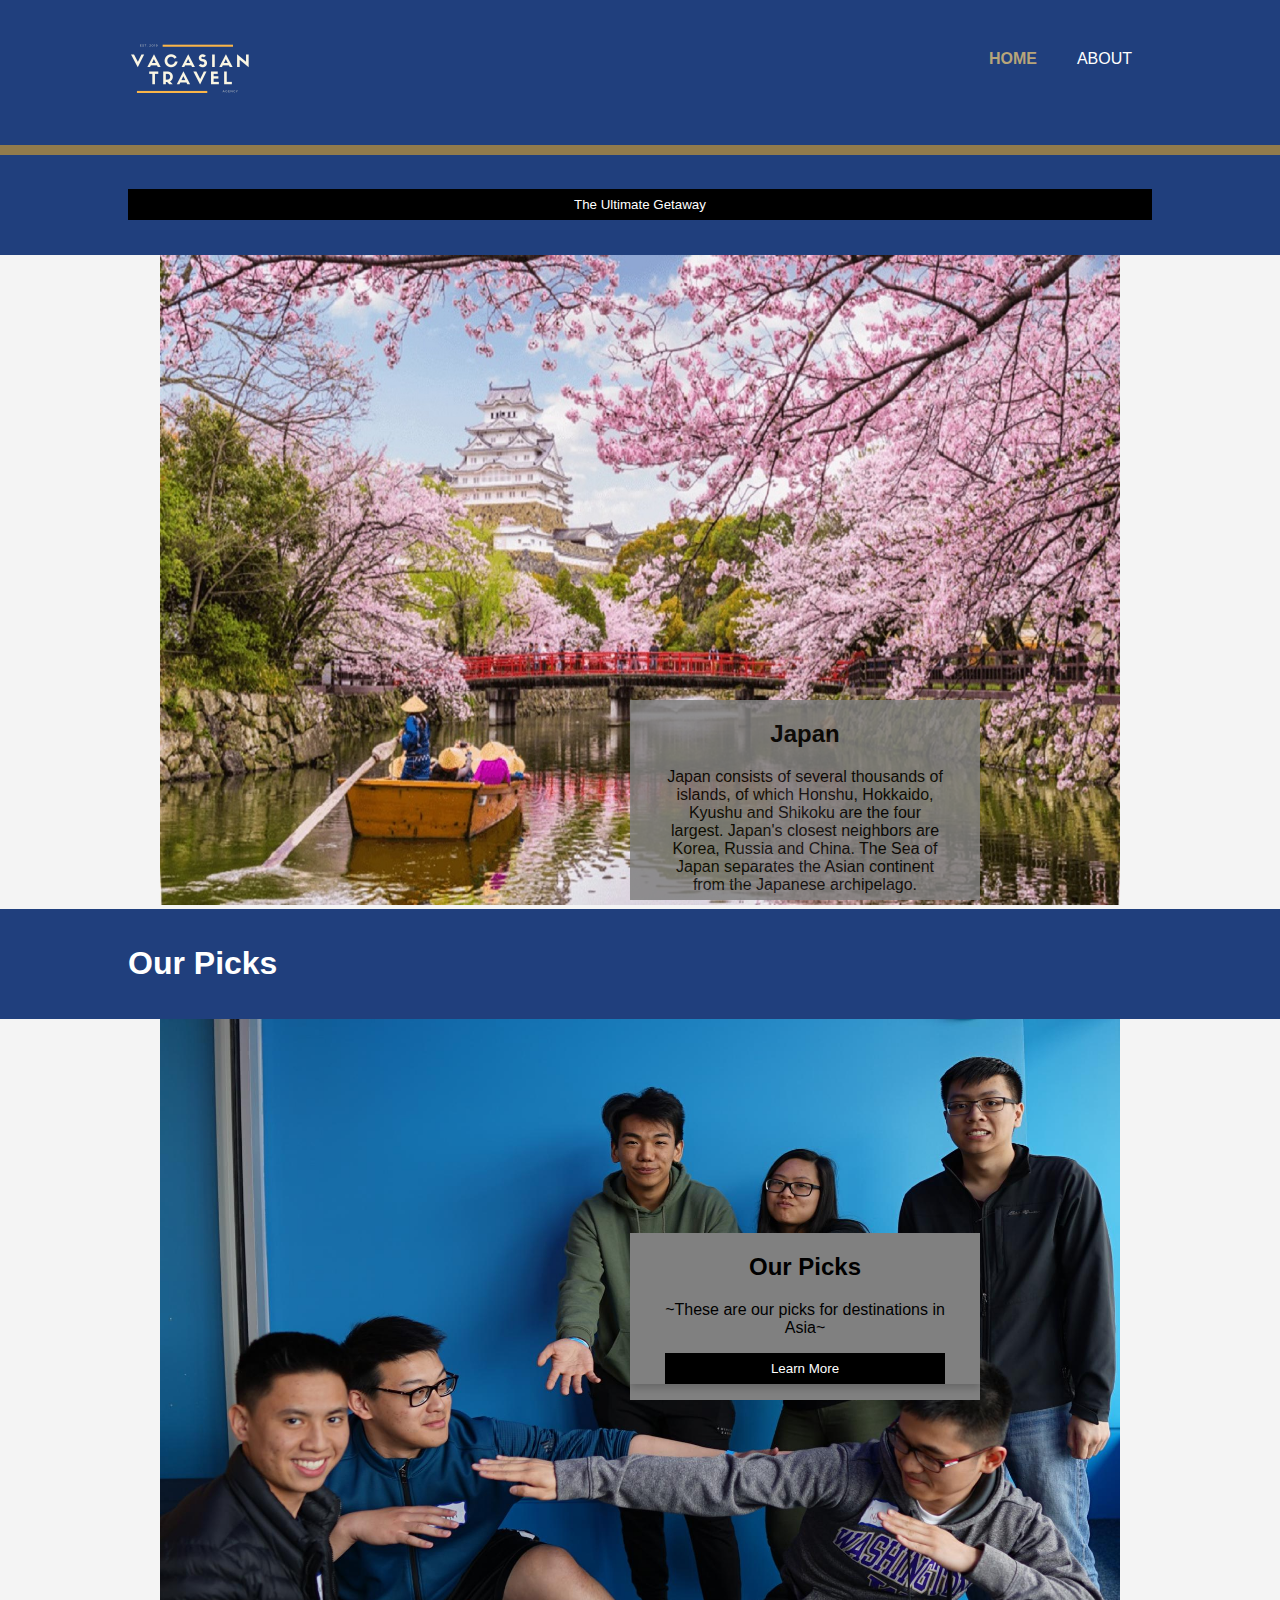
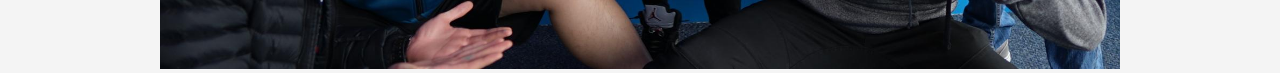
<file: Hackathon/index.html>
<!DOCTYPE html>
<html>
	<style>

	.card {
		box-shadow: 0 4px 8px 0 rgba(0, 0, 0, 0.2);
	}

	.container {
		padding: 0 16px;
	}

	.container::after, .row::after {
		content: "";
		clear: both;
		display: table;
	}

	.title {
		color: grey;
	}

	.button {
		border: none;
		outline: 0;
		display: inline-block;
		padding: 8px;
		color: white;
		background-color: #000;
		text-align: center;
		cursor: pointer;
		width: 100%;
	}

	.button:hover {
		background-color: #555;
	}

/* Bottom right text */
.text-block {
	opacity: 0.85;
	background-color: grey;
	width: 350px;
	height: 200px;
	/* border: px solid black; */
	overflow: auto;
	bottom: 0px;
  right: 300px;
	position: absolute;
}

.text-block2 {
	/* opacity: 0.85; */
	background-color: grey;
	width: 350px;
	height: 167px;
	/* border: px solid black; */
	overflow: auto;
	bottom: -500px;
  right: 300px;
	position: absolute;
}


</style>
<head>
	<title>Vacasian</title>
	<meta charset="utf-8">
  <meta name="viewport" content="width=device-width, initial-scale=1">
  <script src="https://ajax.googleapis.com/ajax/libs/jquery/3.3.1/jquery.min.js"></script>
  <script src="https://maxcdn.bootstrapcdn.com/bootstrap/3.4.0/js/bootstrap.min.js"></script>
	<link rel="stylesheet" type="text/css" href="css/style.css">
</head>
<body>
		<link rel="icon" type="image/png"
		href="Logo.png" />
	<header>
		<div class="container">
			<div id="branding">
				<a href="index.html">
					<img src="./images/event/Logo.png">
				</a>

			</div>
			<nav>
				<ul>
					<li class="current"><a href="index.html">HOME</a></li>
					<li><a href="about.html">ABOUT</a></li>
				</ul>
			</nav>
		</div>
	</header>

	<section id="mission-statement">
		<div class="container">
			<h3>
				<a href="ultimate.html"><button class ="button"> The Ultimate Getaway </button></a>
			</h3>
		</div>
	</section>

	<!-- Beginning of index -->
	<section class="slides">
			<div class="slideshow-container">
					<link rel="stylesheet" type="css/text" href="css/slideshow.css">
					<div class="mySlides fade" style="text-align: center">
							<img class="image" src="./images/event/japan.jpg" style="width:75%;" height="650" width="1600">
							<div class="text-block">
									<div class="card">
											<div class="container">
												<h2>Japan</h2>
												<p>Japan consists of several thousands of islands, of which Honshu, Hokkaido, Kyushu and Shikoku are the four largest. Japan's closest neighbors are Korea, Russia and China. The Sea of Japan separates the Asian continent from the Japanese archipelago.</p>


											</div>
									</div>
							</div>
					</div>
					<div class="mySlides fade" style="text-align: center">
							<img class="image" src="./images/event/southKorea.jpg" style="width:75%;" height="650" width="1600">
							<div class="text-block">
									<div class="card">
											<div class="container">
												<h2>South Korea</h2>
												<p>It has coastlines along the Sea of Japan and the Yellow Sea. South Korea's topography consists mainly of hills and mountains but there are large coastal plains in the western and southern parts of the country.</p>

											</div>
									</div>
							</div>
					</div>
					<div class="mySlides fade" style="text-align: center">
							<img class="image" src="./images/event/taiwan.jpg" style="width:75%;" height="650" width="1600">
							<div class="text-block">
									<div class="card">
											<div class="container">
												<h2>Taiwan</h2>
												<p>About two-thirds of Taiwan is a rugged mountain landscape with the Chung-yang Shan range central dominating the island, and some 200 peaks exceeding 9,840 ft. ... It claims numerous small islands within its immediate territories and off the coast of China, including the islands of Quemoy, Matsu and Wuchiu.</p>

											</div>
									</div>
								</div>
							</div>
					</div>

					<div class="mySlides fade" style="text-align: center">
							<img class="image" src="./images/event/philippines.jpg" style="width:75%;" height="650" width="1600">
							<div class="text-block">
									<div class="card">
											<div class="container">
												<h2>Philippines</h2>
												<p>The Philippines is a tropical country in Pacific Ocean, blessed with beautiful natural landscapes - and active volcanoes and extreme weather patterns.The Philippines, consisting of some 7,107 islands, is located in the western Pacific Ocean.</p>

											</div>
									</div>
								</div>
							</div>
					</div>

					<div class="mySlides fade" style="text-align: center">
							<img class="image" src="./images/event/vietnam.jpg" style="width:75%;" height="650" width="1600">
							<div class="text-block">
									<div class="card">
											<div class="container">
												<h2>Vietnam</h2>
												<p>Vietnam is a long, narrow nation shaped like the letter s. It is in Southeast Asia on the eastern edge of the peninsula known as Indochina. Its neighbors include China to the north and Laos and Cambodia to the west. </p>

											</div>
									</div>
								</div>
							</div>
					</div>

					<div class="mySlides fade" style="text-align: center">
							<img class="image" src="./images/event/bangkok_capital.jpg" style="width:75%;" height="650" width="1600">
							<div class="text-block">
									<div class="card">
											<div class="container">
												<h2>Thailand</h2>
												<p>Thailand is in the heart of Southeast Asia. Cambodia and Laos border the country to the east and northeast, and Myanmar lies to the northwest. To the west is the Andaman Sea and the Gulf of Thailand, southeast of Burma. The long southern region, connecting with Malaysia, is hilly and forested.</p>

											</div>
									</div>
								</div>
							</div>
					</div>

					<div class="mySlides fade" style="text-align: center">
							<img class="image" src="./images/event/malay.jpg" style="width:75%;" height="650" width="1600">
							<div class="text-block">
									<div class="card">
											<div class="container">
												<h2>Malaysia</h2>
												<p>Malaysia boasts one of south-east Asia's most vibrant economies, the fruit of decades of industrial growth and political stability. Consisting of two regions separated by some 640 miles of the South China Sea.</p>

											</div>
									</div>
								</div>
							</div>
					</div>


		<div style="text-align:center">
		  <span class="dot" "></span>
		  <span class="dot" "></span>
			<span class="dot" "></span>
		  <span class="dot" "></span>
		  <span class="dot" "></span>
		  <span class="dot" "></span>
		  <span class="dot" "></span>
		  <span class="dot" "></span>
		  <span class="dot" "></span>
		  <span class="dot" "></span>
		  <span class="dot" "></span>

		</div>
	</section>

	<section id="mission-statement">
			<div class="container">
				<h1>Our Picks</h1>
			</div>
	</section>

	<div class="StaffPicture" style="text-align: center">
			<img class="image" src="./images/event/TEAM.jpg" style="width:75%;" height="650" width="1600">
			<div class="text-block2">
				<div class="card">
						<div class="container">
							<h2>Our Picks</h2>
							<p>~These are our picks for destinations in Asia~</p>
							<a href="StaffP.html"><button class ="button">Learn More</button></a>
						</div>
				</div>
			</div>
	</div>



<script>
var slideIndex = 0;
showSlides();

function showSlides() {
    var i;
    var slides = document.getElementsByClassName("mySlides");
    var dots = document.getElementsByClassName("dot");
    for (i = 0; i < slides.length; i++) {
       slides[i].style.display = "none";
    }
    slideIndex++;
    if (slideIndex > slides.length) {slideIndex = 1}
    for (i = 0; i < dots.length; i++) {
        dots[i].className = dots[i].className.replace(" active", "");
    }
    slides[slideIndex-1].style.display = "block";
    dots[slideIndex-1].className += " active";
    setTimeout(showSlides, 5000); // Change image every 3 seconds
}

</script>
</section>
<!-- End of index -->
</body>
</html>
</file>
<file: Hackathon/css/style.css>
body{
	font-family: Encode Sans Normal, sans-serif;
	font-size: 15px
	line-height:1.5;
	margin: 0;
	padding: 0;
	background-color: #f4f4f4;

}
/*global */
.container{
	width: 80%;
	margin: auto;
	overflow: hidden;
}

ul{
	margin: 0;
	padding: 0;
}

.button_1{
	height: 37px;
	background: #e8491d;
	border: 0;
	margin: 0px;
	padding-left: 20px;
	padding-right: 20px;
	color: #ffffff
}

.button_2{
	height: 100px;
	background: #e8491d;
	border: 0;
	margin: 5px;
	padding-left: 20px;
	padding-right: 20px;
	color: #ffffff
}

.dark{
	padding: 15px;
	background: #4b2e83;
	color: #ffffff;
	margin-top: 10px;
	margin-bottom: 10px;
}

.line-break{
	background: #e8491d;
}



/*Header */
header{
	background: #203f7d;
	color:#ffffff;
	padding-top: 20px;
	min-height: 70px;
	border-bottom: rgb(145,123,76) 10px solid;
	font-family: Encode Sans Normal, sans-serif;
}

header a{
	color:#ffffff;
	text-decoration: none;
	text-transform: uppercase;
}

header li{
	float:left;
	display: inline;
	padding: 10px 20px 0 20px;
	font-size: 16px;
}

header #branding{
	float:left;
}

header #branding h1{
	margin:0;
	display: inline;
}

header nav{
	float: right;
	margin-top: 20px;
	margin-bottom: 20px;
}

header .highlight, header .current a{
	color:#b7a57a;
	font-weight: bold;
}

header a:hover{
	color:#cccccc;
}

header #branding img{
	float: left;
	padding-top: 0;
	height:125px;
	position: relative;
	top: -14px;
}

header #facebook-logo img{
	width: 10px;
}

/* main-menu-button */
.main-menu-button button{
	text-align: center;
	text-decoration: none;
	font-weight: bold;
}

.main-menu-button a{
	color: #ffffff;
	font-size: 60px;
	text-decoration: none;
	font-weight: bold;
}

/* showcase */
#showcase{
	background: url('../imgs/Background/BACK.jpg') no-repeat 0 -150px;
	background-attachment: fixed;
	background-repeat: no-repeat;
	background-size: cover;
	background-color:#ffffff;
	text-align: center;	
	color: #ffffff;
	border-bottom: rgb(145,123,76) 10px solid;
}

#showcase img{
	margin-top: 20px;
	margin-bottom: 0px;
}
#showcase h1{
	margin-top: 0px;
	font-size: 80px;
	margin-bottom: 5px;
	color: #444444;
}

#showcase p{
	font-size: 20px;
	margin-top: -10px;
	color: #444444;
}

/* mission-statement */
#mission-statement{
	padding: 0px;
	color: #ffffff;
	background: #203f7d;
	text-align: center;
	min-height: 70px;
	padding-top: 15px;
	padding-bottom: 15px;
}

#mission-statement h1{
	float: left;
}

/*sidebar */
aside #sidebar{
	float: right;
	width: 30%;
	margin-top: 10px;
}

/*boxes */
#boxes{
	margin-top: 20px;
}

#boxes .box{
	float: left;
	text-align: center;
	width: 30%;
	padding: 10px;
}

#boxes .box img{
	width: 100px;
}

/* photo-gallery */

#photo-gallery h1{
	padding-left: 10px;
	font-weight: bold;
}

<!-- do not understand -->

.page-title .highlight h1{
	color: #4b2e83;
}

/* about */
.bold-p{
	color: rgb(145,123,76);
	font-size: 30px;
}

.introduce img{
	float: left;
	width: 30%;
	padding-right: 20px;
	padding: 0px 0px 0px 0px;
}

.introduce h2{
	text-align: right;
	font-size: 80px;
	margin: 0px;
	padding: 20px 0px 00px 20px;
}

.introduce h3{
	text-align: right;
	font-size: 30px;
	margin: 0px;
	padding: 0px 0px 20px 20px;
	display: block;
}

.introduce h4{
	text-align: right;
	font-size: 25px;
	margin: 0;
	padding: 0;
}

section .introduce{
	margin: 20px 20px 20px 0px;
}

.introduce #logo img{
	width: 5%;
	float: right;
	padding-right: 0px;
	padding-left: 20px;
}

.present{
	color:#b7a57a;
}

/* Restaurant */
.restaurant img{
	float: left;
	width: 30%;
	padding-right: 20px;
	padding: 20px 20px 20px 0px;
}

.restaurant h2{
	text-align: right;
	font-size: 80px;
	margin: 0px;
	padding: 100px 0px 00px 20px;
}

.restaurant h3{
	text-align: right;
	font-size: 30px;
	margin: 0px;
	padding: 0px 0px 20px 20px;
}

.restaurant h4{
	text-align: right;
	font-size: 25px;
	margin: 0;
	padding: 0;
}

section .restaurant{
	margin: 20px 20px 20px 0px;
}

.restaurant button{
	float: right;
	text-decoration: none;
	font-weight: bold;
}

.restaurant a{
	color: #ffffff;
	text-decoration: none;
	font-weight: bold;
}

/* newsletter */
#newsletter{
	padding: 15px;
	color: #ffffff;
	background: #35424a;
	text-align: center;
}

#newsletter h1{
	float: left;
}

#newsletter form{
	float: right;
	margin-top: 15px;
}

#newsletter input[type="email"]{
	padding: 4px;
	height: 25px;
	width: 250px; 
}


/* uwb logo bottom */
#uwb-logo img{
	text-align: center;
	width: 30%;
	padding: 10px;
}

/* Footer */
footer{
	padding:20px;
	margin-top: 0px;
	color: #000000;
	background-color: rgb(145,123,76);
	text-align: center;
}

footer p{
	font-weight: bold;
}

footer img{
	height: 60px;
}
</file>
<file: Hackathon/css/slideshow.css>
<!-- Index -->
* {box-sizing: border-box}
body {font-family: Verdana, sans-serif; margin:0}
.mySlides {
  position: relative;
  width: 50%;
  margin: 0 auto;
}

div.caption {
  position: absolute;
    bottom: 50px;
    right: 20px;
    background-color: black;
    color: white;
    padding-left: 20px;
    padding-right: 20px;
}

/* Slideshow container */
.slideshow-container {
  height: 850px;
  position: relative;
  margin: 0;
}

.image {
  opacity: 1;
  display: block;
  width: 100%;
  height: auto;
  backface-visibility: hidden;
}

/* The dots/bullets/indicators */
.dot {
  cursor: pointer;
  height: 15px;
  width: 15px;
  margin: 0 2px;
  background-color: #bbb;
  border-radius: 50%;
  display: inline-block;
  transition: background-color 0.6s ease;
}

.active, .dot:hover {
  background-color: #717171;
}

/* Fading animation */
.fade {
  animation-name: fade;
  animation-duration: 1.5s;
}

@-webkit-keyframes fade {
  from {opacity: .4} 
  to {opacity: 1}
}

@keyframes fade {
  from {opacity: .4} 
  to {opacity: 1}
}

/* On smaller screens, decrease text size */
@media only screen and (max-width: 300px) {
  .prev, .next,.text {font-size: 11px}
}

<!-- End of Index -->
</file>
